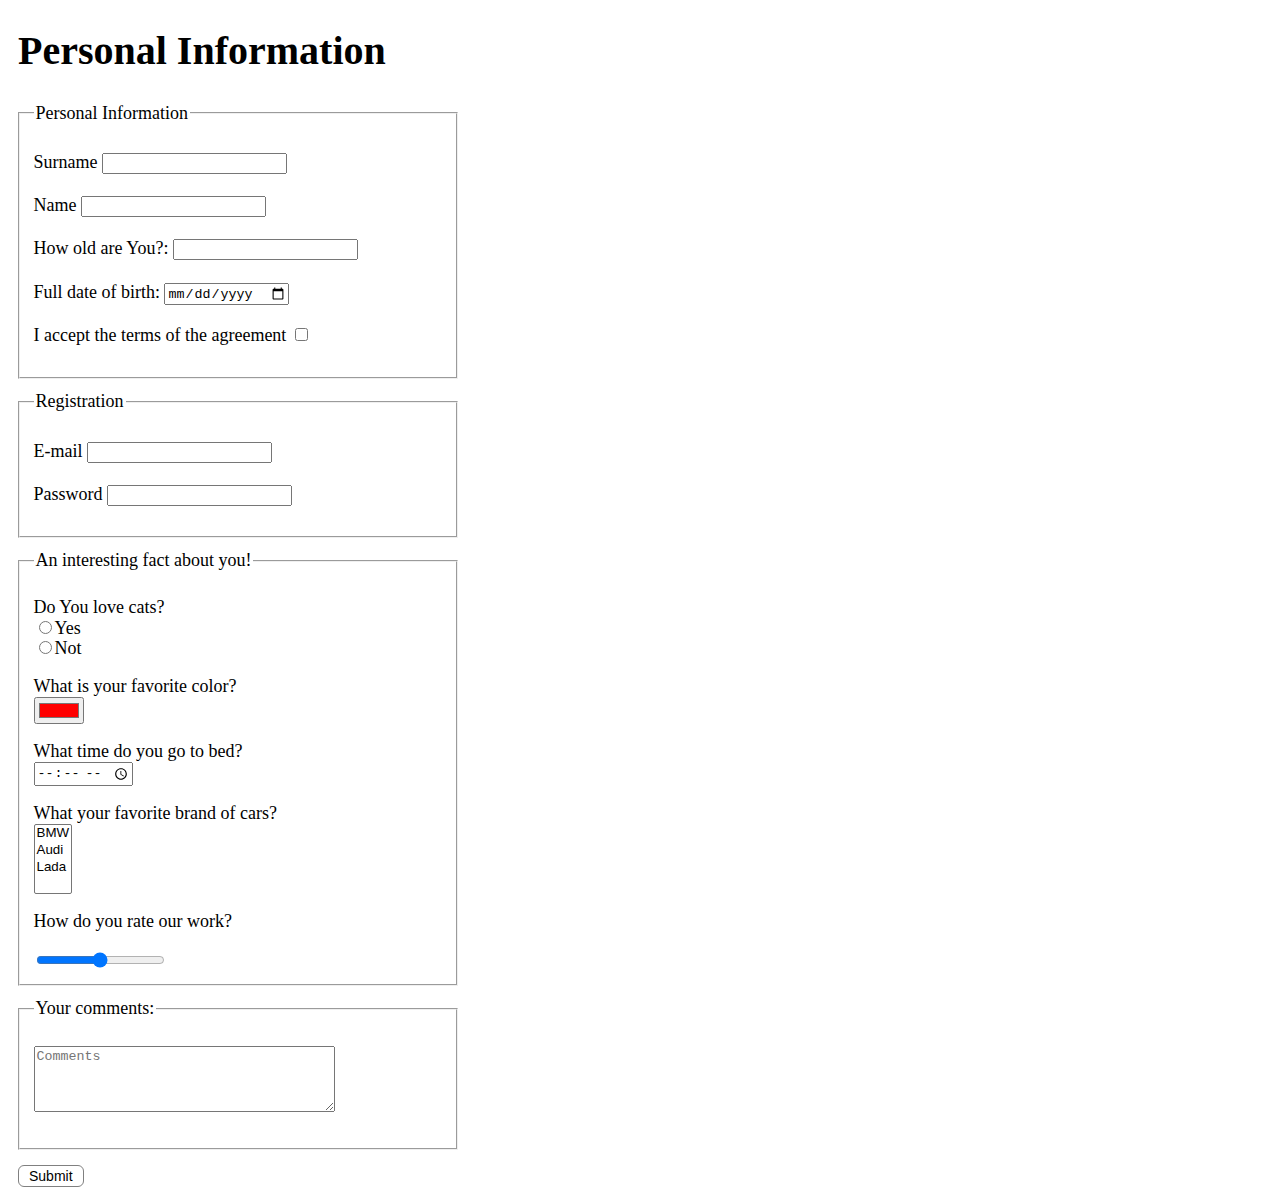
<file: less1-registaration-form/index.html>
<!DOCTYPE html>
<html lang="en" dir="ltr">
<head>
  <meta charset="utf-8">
  <title>fe.dec18 Mate Academy lesson 1</title>
  <link rel="stylesheet" href="master.css">
</head>
<body>
  <h1>Personal Information</h1>
  <form class="mainForm" action="https://mate-academy-form-lesson.herokuapp.com/create-application" method="post">
    <fieldset>
      <legend>Personal Information</legend>
      <p><label for="surname">Surname </label><input required id="surname" type="text" name="surname"></p>
      <p><label for="name">Name </label><input id="name" type="text" name="name"></p>
      <p><label for="old">How old are You?: </label><input id="old" type="number" name="old"></p>
      <p><label for="birthdate">Full date of birth: </label><input type="date" name="birthdate" id="birthdate"></p>
      <p><label for="accept">I accept the terms of the agreement </label><input id="accept" type="checkbox" name="accept"></p>
    </fieldset>
    <fieldset>
      <legend>Registration</legend>
      <p><label for="email">E-mail </label> <input id="email" name="email" type="email"></p>
      <p><label for="pass">Password </label><input id="pass" name="password" type="password"></p>
    </fieldset>
    <fieldset>
      <legend>An interesting fact about you!</legend>
      <div id="aboutU">
        <p>Do You love cats?
          <br><input id="first" type="radio" name="lovecats" value="Yes"><label for="first">Yes</label><br>
          <input id="second" type="radio" name="lovecats" value="No"><label for="second">Not</label></p>
          <p>What is your favorite color?
            <br> <input type="color" name="fcolor" value="#ff0000">
            <p>What time do you go to bed?
              <br> <input type="time" name="yourtime">
              <p>What your favorite brand of cars?
                <br><select multiple size=4 style="overflow-y: hidden" name="car">
                  <option value="bmw">BMW</option>
                  <option value="audi">Audi</option>
                  <option value="lada">Lada</option>
                </select>
                <p>How do you rate our work?</p>
                <input type="range" name="range" min="0" max="100" step="1" value="50">
              </div>
            </fieldset>
            <fieldset>
              <legend>Your comments:</legend>
              <p><textarea name="comments" rows="4" cols="35" placeholder="Comments"></textarea></p>
            </fieldset>
            <div>
              <button class="button" type="submit" name="button" value="Submit">Submit</button>
            </div>
           </form>
        </body>
      </html>
</file>
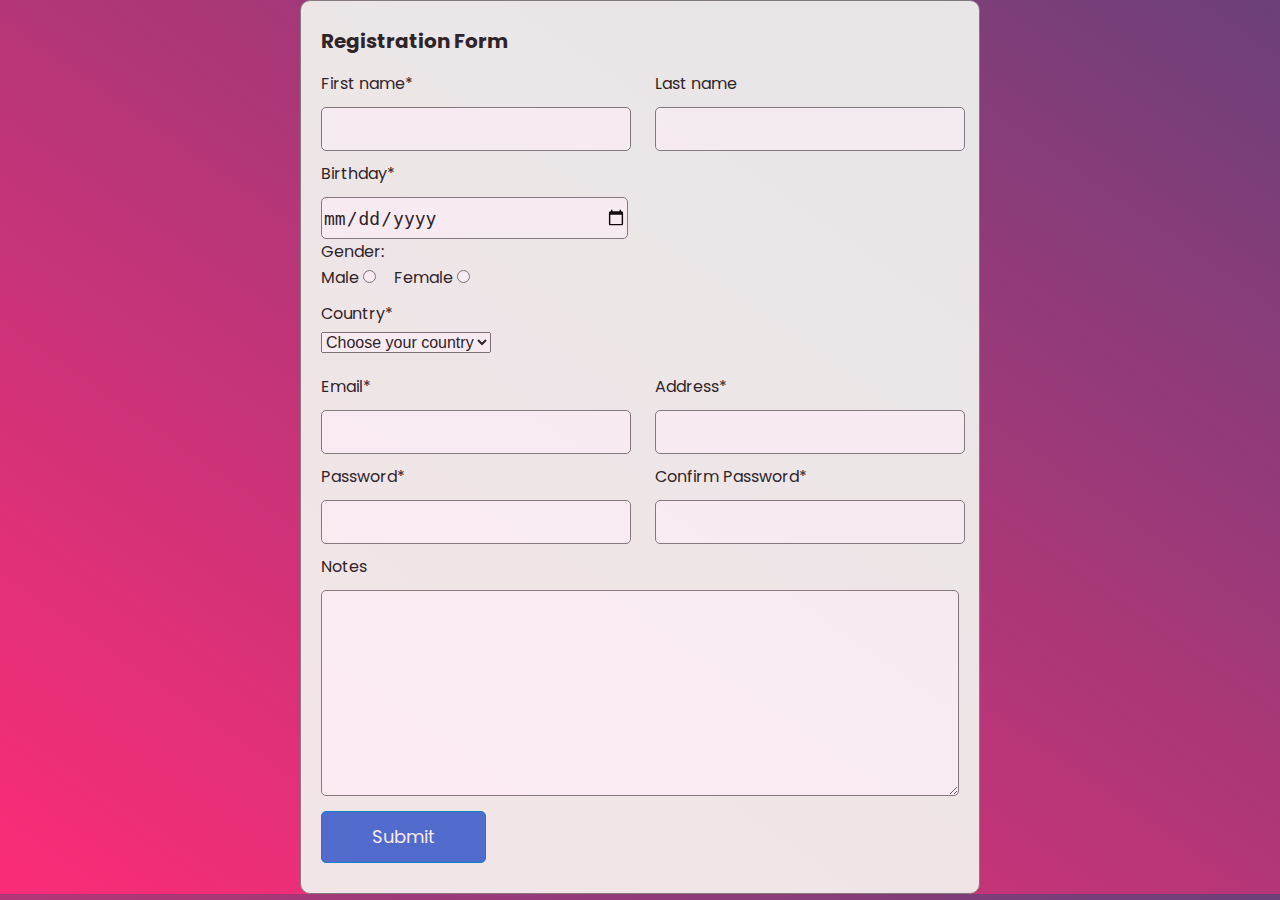
<file: less12-js-form/index.html>
<!DOCTYPE html>
<html lang="en" dir="ltr">
  <head>
    <meta charset="utf-8">
    <link rel="stylesheet" href="css/master.css">
    <link rel="stylesheet" href="css/reset.css">

    <!-- Font special for pages-->
    <link href="https://fonts.googleapis.com/css?family=Poppins:100,100i,200,200i,300,300i,400,400i,500,500i,600,600i,700,700i,800,800i,900,900i" rel="stylesheet">

    <title>js reg form</title>
  </head>
  <body>
    <div class="font-poppins">

      <div class="wrapper wrapper--w680">

        <div class="formbox">
          <h2 class="title">Registration Form </h2>

          <form name="regForm" method="POST">
            <div class="lineinput">
              <div class="input-group sizing">
                <label class="label">First name*</label>
                <input class="input-style" type="text" name="first_name">
                <p id="fname-error" class="error-txt"></p>
              </div>

              <div class="input-group sizing">
                <label class="label">Last name</label>
                <input class="input-style" type="text" name="last_name">
                <p id="lname-error" class="error-txt"></p>
              </div>
            </div>


            <div class="lineinput">
              <div class="input-group sizing">
                <div class="input-group">
                  <label class="label">Birthday*</label>
                  <div class="input-group-icon">
                    <input class="input-style" type="date" name="bday">
                    <p id="bday-error" class="error-txt"></p>
                  </div>
                </div>


                <div class="input-group-gender">
                  <label class="label">Gender:</label>
                  <div class="gender-check" id="radioBox">
                    <label class="radio-container">Male
                      <input type="radio" name="gender" id="ch1">
                    </label>
                    <label class="radio-container">Female
                      <input type="radio" name="gender" id="ch2">
                    </label>
                    <p id="radio-error" class="error-txt"></p>
                  </div>
                </div>

                <div class="input-group selector">
                  <label class="label">Country*</label>
                  <div class="">
                    <select name="subject" required>
                      <option disabled="disabled" selected="selected">Choose your country</option>
                      <option>Ukraine</option>
                      <option>Latvia</option>
                      <option>Spain</option>
                    </select>
                    <p id="country-error" class="error-txt"></p>
                  </div>
                </div>
              </div>
            </div>

            <div class="lineinput">
              <div class="input-group sizing">
                <label class="label">Email*</label>
                <input class="input-style" type="email" name="email">
                <p id="email-error" class="error-txt"></p>
              </div>
              <div class="input-group sizing">
                <label class="label">Address*</label>
                <input class="input-style" type="text" name="address">
                <p id="address-error" class="error-txt"></p>
              </div>
            </div>

            <div class="lineinput">
              <div class="input-group sizing">
                <label class="label">Password*</label>
                <input class="input-style" type="password" name="password">
                <p id="passname-error" class="error-txt"></p>
              </div>

              <div class="input-group sizing">
                <label class="label">Confirm Password*</label>
                <input class="input-style" type="password" name="confPassword">
                <p id="confPass-error" class="error-txt"></p>
              </div>
            </div>

            <div class="lineinput">
              <label class="label">Notes</label>
              <textarea class="input-style textarea" rows="4" cols="50" name="notes"></textarea>
            </div>

            <div class="submit-click">
              <button class="btn" type="button" onclick="validateform()">Submit</button>
            </div>
          </form>
        </div>
      </div>
    </div>

    <script src="script.js" type="text/javascript"></script>
  </body>
</html>
</file>
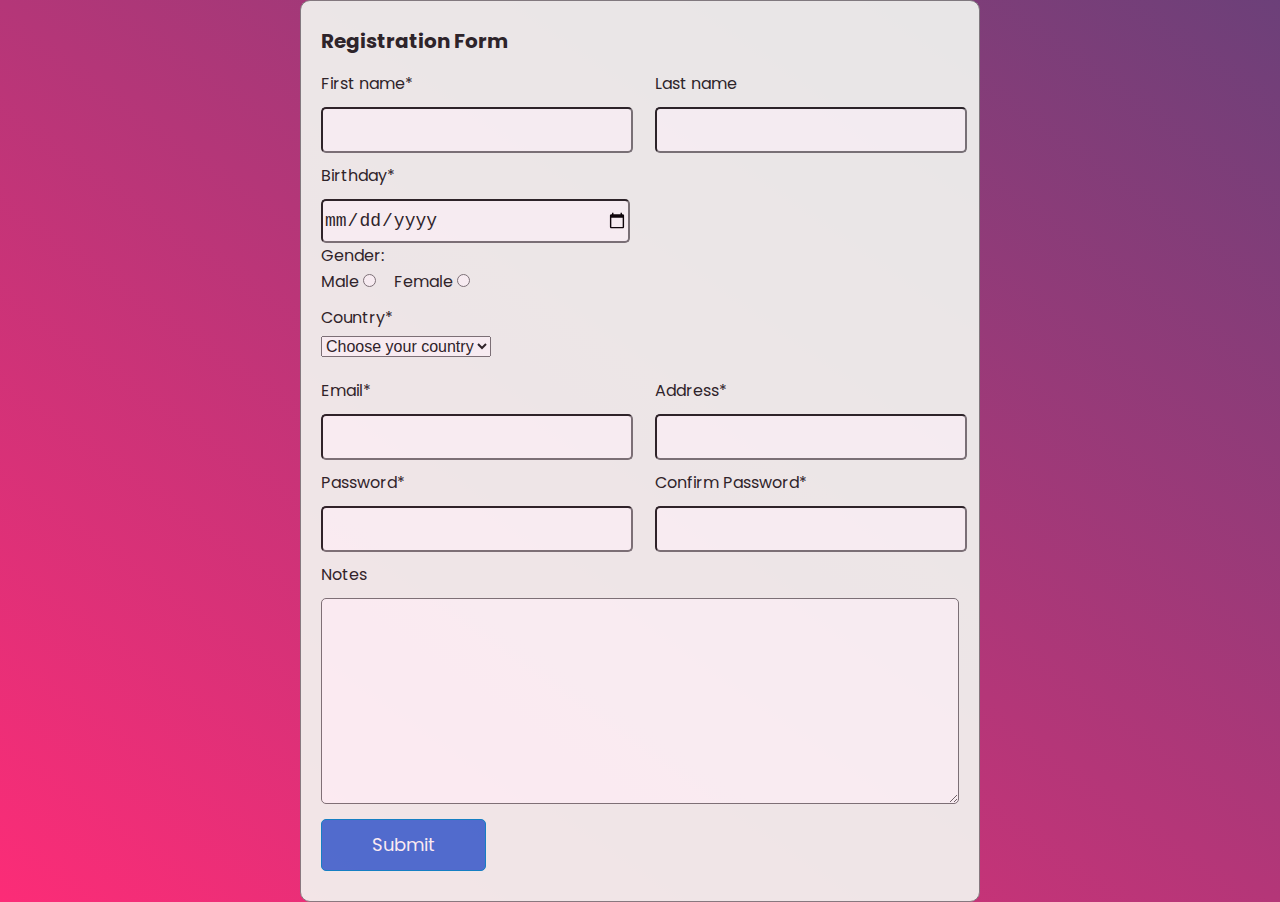
<file: less16-js-form/index.html>
<!DOCTYPE html>
<html lang="en" dir="ltr">
  <head>
    <meta charset="utf-8">
    <link rel="stylesheet" href="css/master.css">
    <link rel="stylesheet" href="css/reset.css">

    <!-- Font special for pages-->
    <link href="https://fonts.googleapis.com/css?family=Poppins:100,100i,200,200i,300,300i,400,400i,500,500i,600,600i,700,700i,800,800i,900,900i" rel="stylesheet">

    <title>js reg form</title>
  </head>
  <body>
    <div class="font-poppins">

      <div class="wrapper wrapper--w680">

        <div class="formbox">
          <h2 class="title">Registration Form </h2>

          <form name="regForm" method="POST">
            <div class="lineinput">
              <div class="input-group sizing">
                <label class="label">First name*</label>
                <input class="input-style" type="text" name="first_name">
                <p id="fname-error" class="error-txt"></p>
              </div>

              <div class="input-group sizing">
                <label class="label">Last name</label>
                <input class="input-style" type="text" name="last_name">
                <p id="lname-error" class="error-txt"></p>
              </div>
            </div>


            <div class="lineinput">
              <div class="input-group sizing">
                <div class="input-group">
                  <label class="label">Birthday*</label>
                  <div class="input-group-icon">
                    <input class="input-style" type="date" name="bday">
                  </div>
                </div>


                <div class="input-group-gender">
                  <label class="label">Gender:</label>
                  <div class="gender-check">
                    <label class="radio-container">Male
                      <input type="radio" name="gender" id="ch1">
                    </label>
                    <label class="radio-container">Female
                      <input type="radio" name="gender" id="ch2">
                    </label>
                    <p id="radio-error" class="error-txt"></p>
                  </div>
                </div>

                <div class="input-group selector">
                  <label class="label">Country*</label>
                  <div class="">
                    <select name="subject" required>
                      <option disabled="disabled" selected="selected">Choose your country</option>
                      <option>Ukraine</option>
                      <option>Latvia</option>
                      <option>Spain</option>
                    </select>
                    <p id="country-error" class="error-txt"></p>
                  </div>
                </div>
              </div>
            </div>

            <div class="lineinput">
              <div class="input-group sizing">
                <label class="label">Email*</label>
                <input class="input-style" type="email" name="email">
                <p id="email-error" class="error-txt"></p>
              </div>
              <div class="input-group sizing">
                <label class="label">Address*</label>
                <input class="input-style" type="text" name="address">
                <p id="address-error" class="error-txt"></p>
              </div>
            </div>

            <div class="lineinput">
              <div class="input-group sizing">
                <label class="label">Password*</label>
                <input class="input-style" type="password" name="password">
                <p id="passname-error" class="error-txt"></p>
              </div>

              <div class="input-group sizing">
                <label class="label">Confirm Password*</label>
                <input class="input-style" type="password" name="confPassword">
                <p id="confPass-error" class="error-txt"></p>
              </div>
            </div>

            <div class="lineinput">
              <label class="label">Notes</label>
              <textarea class="input-style textarea" rows="4" cols="50" name="notes"></textarea>
            </div>


            <div class="submit-click">
              <button class="btn" type="button" onclick="validateform()">Submit</button>
            </div>
          </form>
        </div>


      </div>
    </div>

    <script src="script.js" type="text/javascript"></script>
  </body>
</html>
</file>
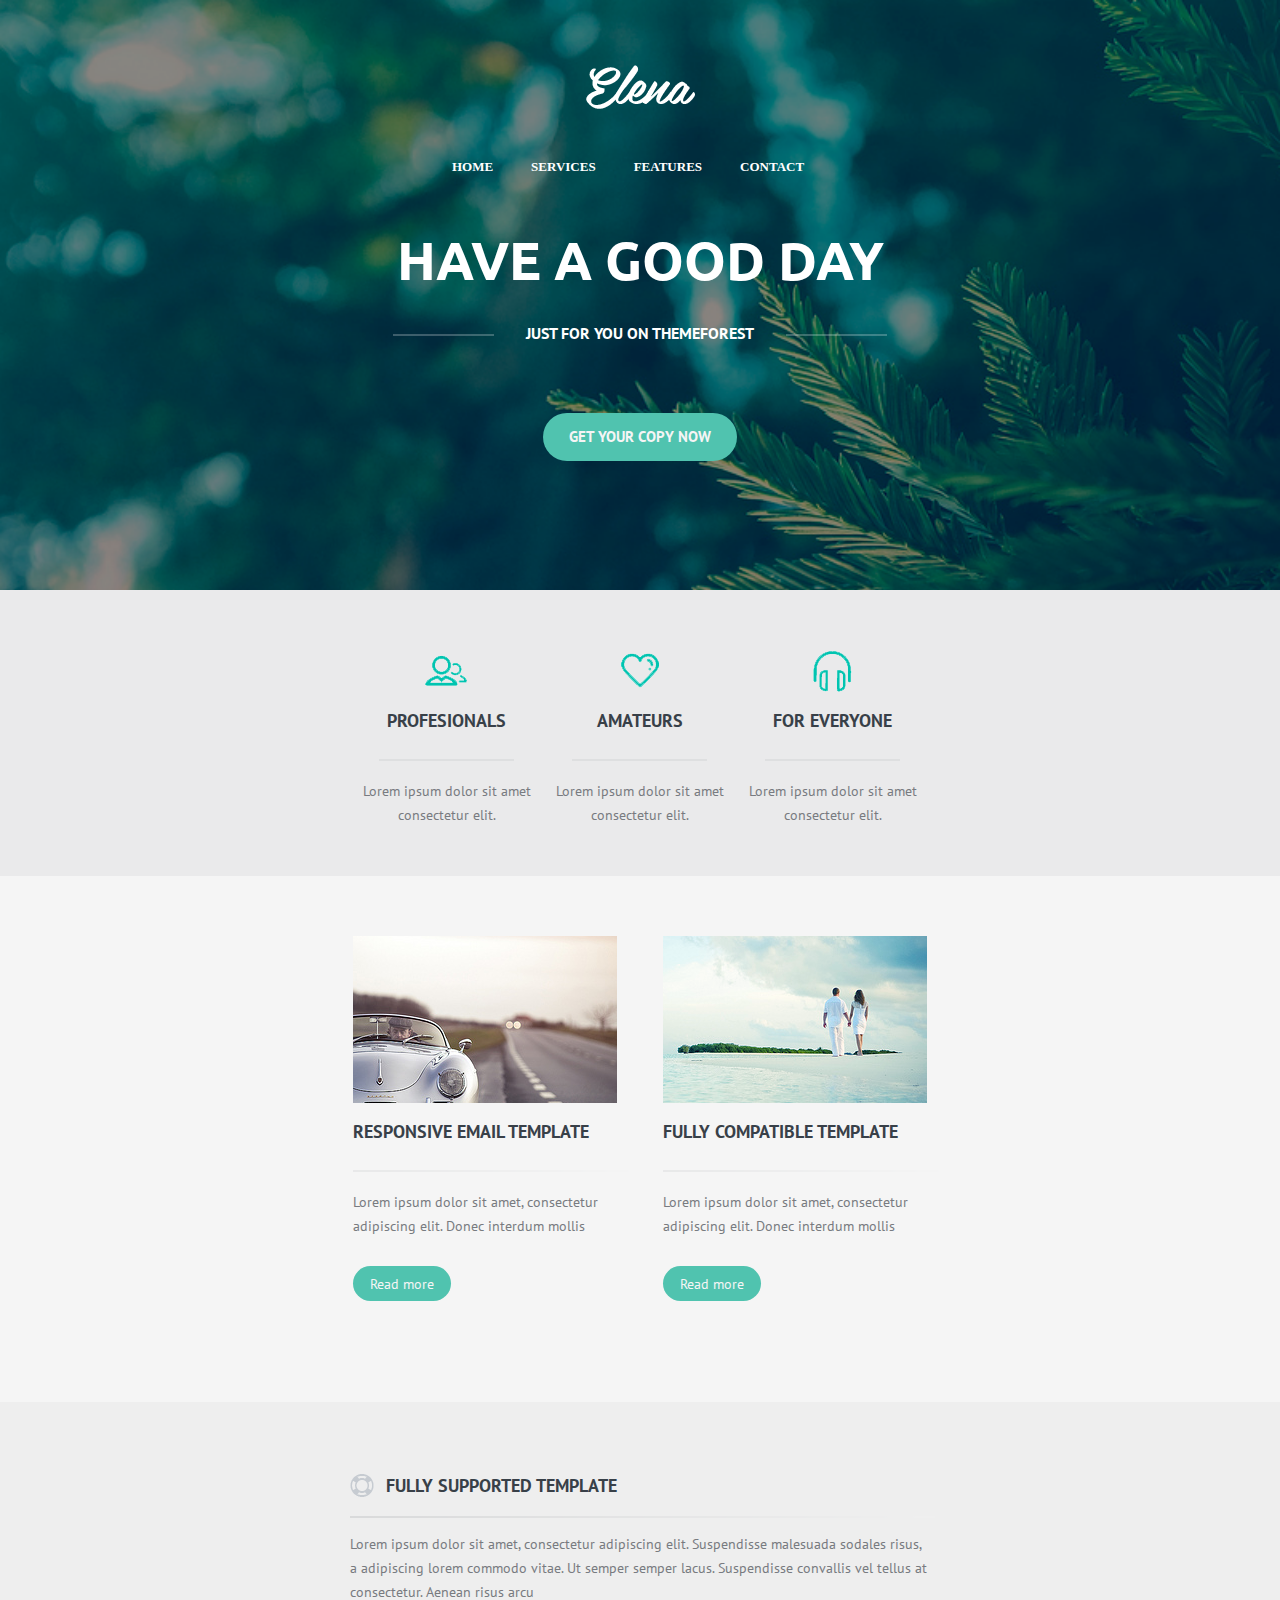
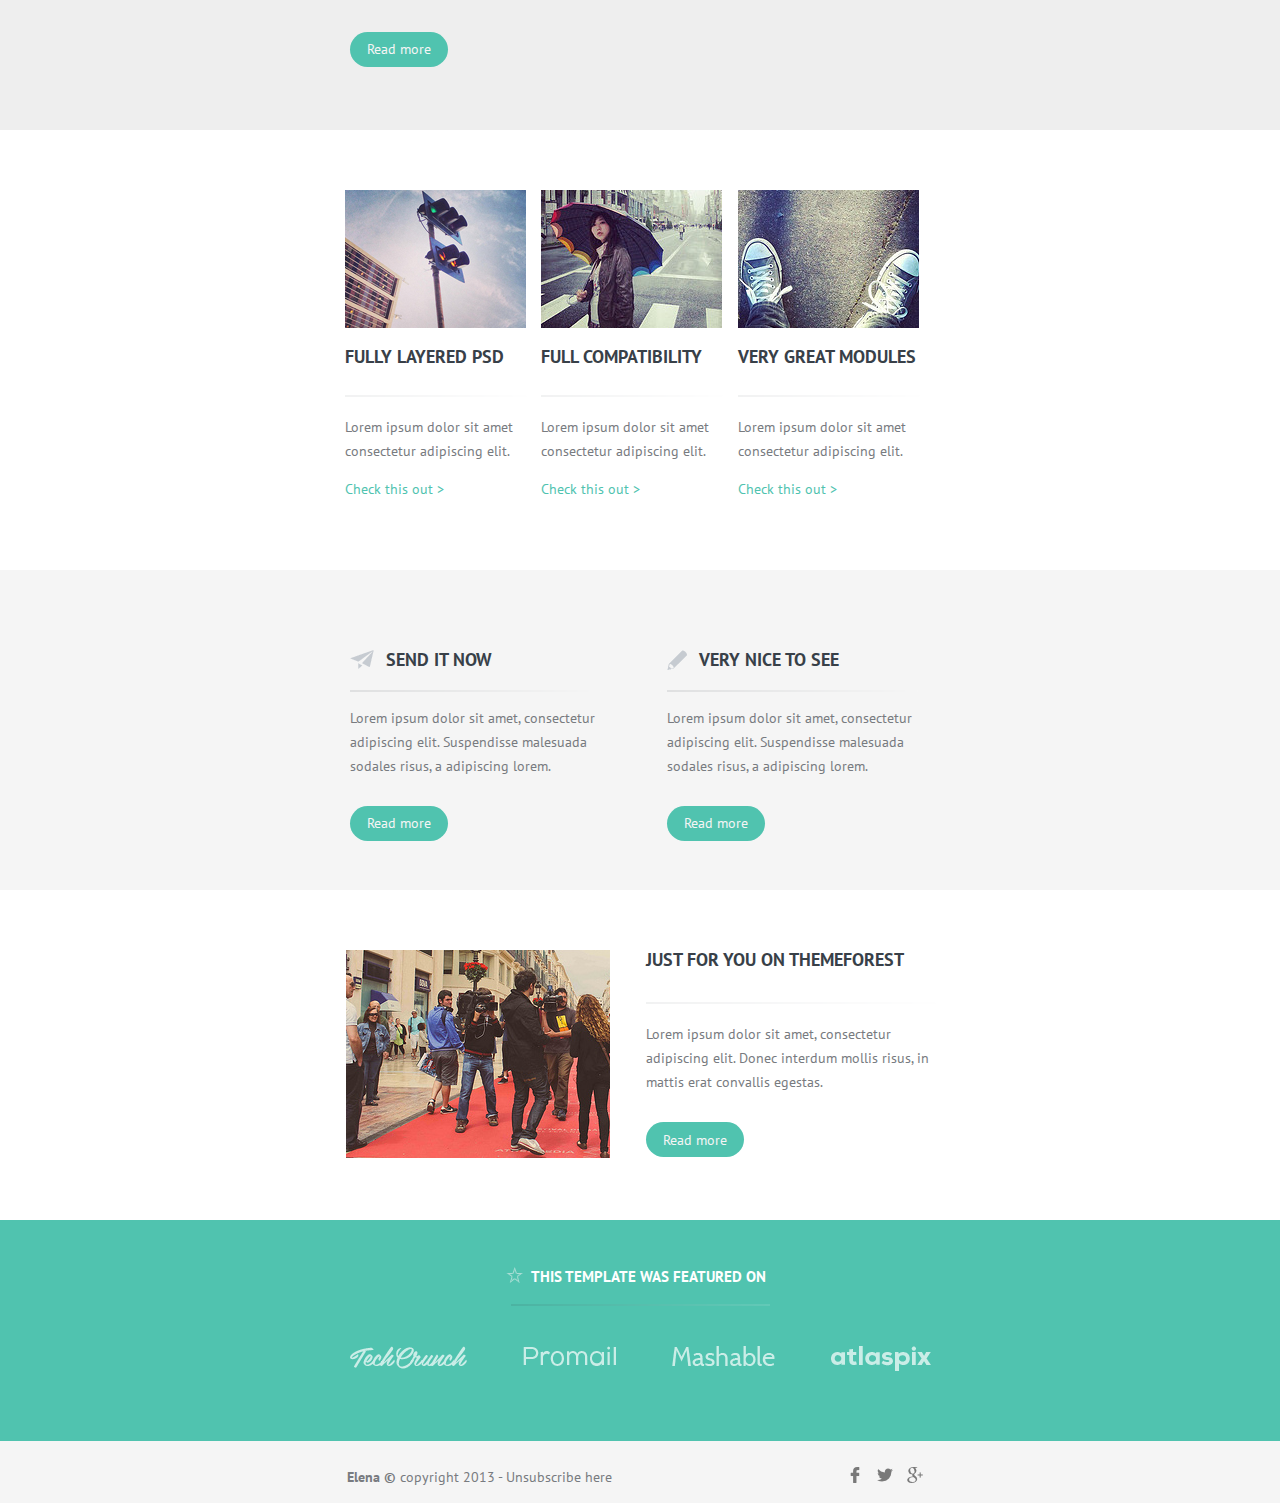
<file: less2-elena-page/index.html>
<!DOCTYPE html>
<html lang="en" dir="ltr">
  <head>
    <meta charset="utf-8">
    <title></title>
    <link rel="stylesheet" href="master.css">
    <link href="https://fonts.googleapis.com/css?family=Ubuntu" rel="stylesheet">
    <link href="https://fonts.googleapis.com/css?family=Open+Sans" rel="stylesheet">
	  <link href="https://fonts.googleapis.com/css?family=PT+Sans:400,700" rel="stylesheet">
    <link rel="stylesheet" href="normalise.css">
  </head>

  <body>
    <!-- logo & header of page -->
    <header>
      <img class="logo" alt="" src="pic/Elena.png">

      <nav class="main-menu">
        <a class="linkmenu" href="#">home</a>
        <a class="linkmenu" href="#">services</a>
        <a class="linkmenu" href="#">features</a>
        <a class="linkmenu" href="#">contact</a>
      </nav>

      <h1 class="white-title-big">have a good day</h1>

      <div class="around">Just for you on themeforest</div>

      <button class="bigbutton" type="button" name="bigbutton">get your copy now</button>
    </header>

    <!-- features 1 -->
    <div class="features-1">
      <div class="container-1">
        <div class="row">
          <div class="col">
            <img src="pic/user-group_copyy.png" alt="">
            <h2 class="black-header">PROFESIONALS</h2>
            <div class="line-ft"></div>
            <p>Lorem ipsum dolor sit amet consectetur elit.</p>
          </div>

          <div class="col">
            <img src="pic/heartt.png" alt="">
            <h2 class="black-header">AMATEURS</h2>
            <div class="line-ft"></div>
            <p>Lorem ipsum dolor sit amet consectetur elit.</p>
          </div>

          <div class="col">
            <img src="pic/heads.png" alt="">
            <h2 class="black-header">FOR EVERYONE</h2>
            <div class="line-ft"></div>
            <p>Lorem ipsum dolor sit amet consectetur elit.</p>
          </div>
        </div>
      </div>
    </div>

    <!-- features 2 -->
    <div class="features-2">
      <div class="container-2">
        <div class="row-2">
          <div class="col-2">
            <img src="pic/Layer_14.png" alt="">
            <h2 class="black-header">Responsive email template</h2>
            <div class="line-ft-2"></div>
            <p>Lorem ipsum dolor sit amet, consectetur adipiscing elit. Donec interdum mollis</p>
            <button class="button-all plus" type="submit" name="readmore" value="readmore">Read more</button>
          </div>

          <div class="col-2">
            <img src="pic/Layer_16.png" alt="">
            <h2 class="black-header">Fully compatible template</h2>
            <div class="line-ft-2"></div>
            <p>Lorem ipsum dolor sit amet, consectetur adipiscing elit. Donec interdum mollis</p>
            <button class="button-all plus" type="submit" name="readmore" value="readmore">Read more</button>
          </div>
        </div>
      </div>
    </div>

    <!-- Stuff section 3 -->
    <div class="stuff-3">
      <div class="container-3">
        <div class="iheader">
          <div class="line-icon-header">
            <div><img class="icon" src="pic/circle.png" alt=""></div>
            <div><p class="black-header">Fully Supported template</p></div>
          </div>
        </div>

        <div class="under-iconheader">
          <div class="line-stuff"></div>
          <p>Lorem ipsum dolor sit amet, consectetur adipiscing elit. Suspendisse malesuada sodales risus, a adipiscing lorem commodo vitae. Ut semper semper lacus. Suspendisse convallis vel tellus at consectetur. Aenean risus arcu</p>
          <button class="button-all plus" type="submit" name="readmore" value="readmore">Read more</button>
        </div>
      </div>
    </div>


    <!-- features 4 -->
    <div class="features-4">
      <div class="container-4">
        <div class="row-4">
          <div class="col-4">
            <img src="pic/Layer_17.png" alt="">
            <h2 class="black-header">FULLY Layered PSD</h2>
            <div class="line-ft-4"></div>
            <p>Lorem ipsum dolor sit amet consectetur adipiscing elit.</p>
            <a class="textlink" href="#">Check this out  ></a>
          </div>

          <div class="col-4">
            <img src="pic/Layer_20.png" alt="">
            <h2 class="black-header">FUll Compatibility</h2>
            <div class="line-ft-4"></div>
            <p>Lorem ipsum dolor sit amet consectetur adipiscing elit.</p>
            <a class="textlink" href="#">Check this out  ></a>
          </div>

          <div class="col-4">
            <img src="pic/Layer_18.png" alt="">
            <h2 class="black-header">very great modules </h2>
            <div class="line-ft-4"></div>
            <p>Lorem ipsum dolor sit amet consectetur adipiscing elit.</p>
            <a class="textlink" href="#">Check this out  ></a>
          </div>
        </div>
      </div>
    </div>

    <!-- Stuff section 5 -->
    <div class="stuff-5">
      <div class="container-5">
        <div class="block-5">
          <div class="iheader-5">
            <div class="line-icon-header-5">
              <div><img class="icon" src="pic/airplane.png" alt=""></div>
              <div><p class="black-header">SEND IT NOW</p></div>
            </div>
          </div>
          <div class="under-iconheader-5">
            <div class="line-stuff-5"></div>
            <p>Lorem ipsum dolor sit amet, consectetur adipiscing elit. Suspendisse malesuada sodales risus, a adipiscing lorem.</p>
            <button class="button-all plus" type="submit" name="readmore" value="readmore">Read more</button>
          </div>
        </div>

        <div class="block-5">
          <div class="iheader-5">
            <div class="line-icon-header-5">
              <div><img class="icon" src="pic/pen.png" alt=""></div>
              <div><p class="black-header">VERY NICE TO SEE</p></div>
            </div>
        </div>
        <div class="under-iconheader-5">
          <div class="line-stuff-5"></div>
          <p>Lorem ipsum dolor sit amet, consectetur adipiscing elit. Suspendisse malesuada sodales risus, a adipiscing lorem.  </p>
          <button class="button-all plus" type="submit" name="readmore" value="readmore">Read more</button>
        </div>
      </div>
    </div>
  </div>

  <!-- features 6 -->
  <div class="features-6">
    <div class="container-6">
      <div class="row-6">
        <div class="col-6">
          <div class="">
            <img class="logohead-6" src="pic/Layer_19.png" alt="">
          </div>
        </div>

        <div class="col-6-1">
          <div class="header-6">
            <p class="black-header">JUST FOR YOU ON THEMEFOREST</p>
          </div>
          <div class="line-ft-2"></div>
          <p class="p-ft">Lorem ipsum dolor sit amet, consectetur adipiscing elit. Donec interdum mollis risus, in mattis erat convallis egestas.</p>
          <button class="button-all plus" type="submit" name="readmore" value="readmore">Read more</button>
        </div>

        </div>
      </div>
    </div>

    <!-- Stuff section 7 -->
    <div class="stuff-7">
      <div class="iheader-7">
        <div class="line-icon-header-7">
          <div><img class="" src="pic/star.png" alt=""></div>
          <div><p class="white-header">this template was featured on</p></div>
        </div>
      </div>

      <div class="under-iconheader-7">
        <div class="line-stuff-7"></div>
        <div class="logoline">
          <div class="logo-bottom">
            <a href="#"><img src="pic/TechCrunch.png" alt=""></a></div>
          <div class="logo-bottom">
            <a href="#"><img src="pic/Promail.png" alt=""></a></div>
          <div class="logo-bottom">
            <a href="#"><img src="pic/Mashable.png" alt=""></a></div>
            <div class="logo-bottom">
              <a href="#"><img src="pic/atlaspix.png" alt=""></a></div>
        </div>
      </div>
    </div>

    <!-- Stuff section 8 socials link -->
    <div class="stuff-8">
      <div class="bottom">
        <div class="copyrights">
          <p> <b>Elena © </b> copyright 2013 - Unsubscribe here<p>
          </div>
          <div class="footer-social-icons">
            <ul class="social-icons">
              <li><a href="#" class="socialh"><img src="pic/1-facebook-logo.png" alt=""></a></li>
              <li><a href="#" class="socialh"><img src="pic/2-twitter-logo-silhouette.png" alt=""></a></li>
              <li><a href="#" class="socialh"><img src="pic/3-google-plus-logo.png" alt=""></a></li>
            </ul>
          </div>
      </div>
    </div>
  </body>
</html>
</file>
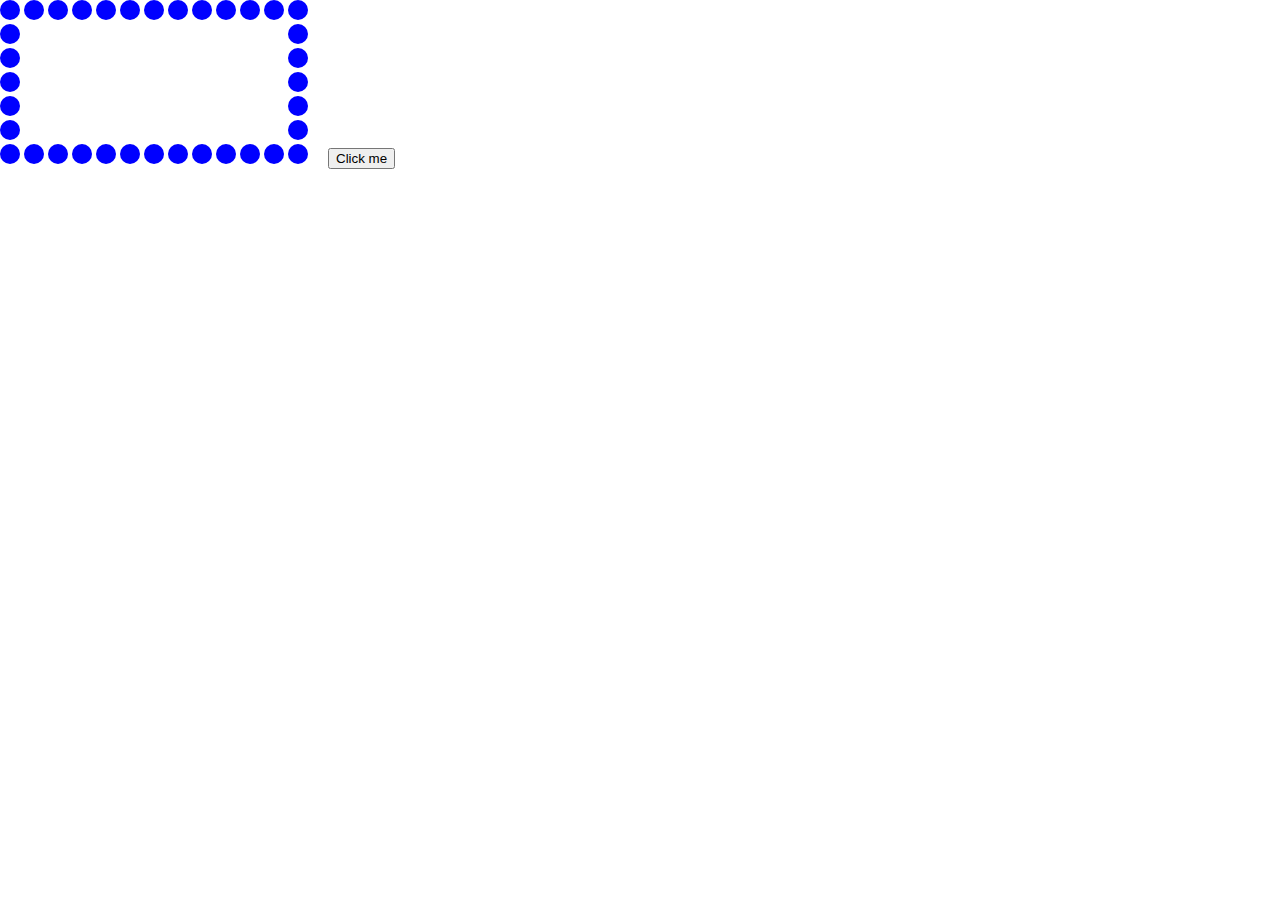
<file: less25-js-circle-lights/index.html>
<!DOCTYPE html>
<html>
  <head>
    <meta charset="utf-8" />
    <script src="https://cdnjs.cloudflare.com/ajax/libs/jquery/3.3.1/jquery.min.js"></script>
    <link rel="stylesheet" href="master.css" />
  </head>
  <body>
    <button id="btn">Click me</button>
    <div id="container"></div>
    <script src="script.js" type="text/javascript"></script>
  </body>
</html>
</file>
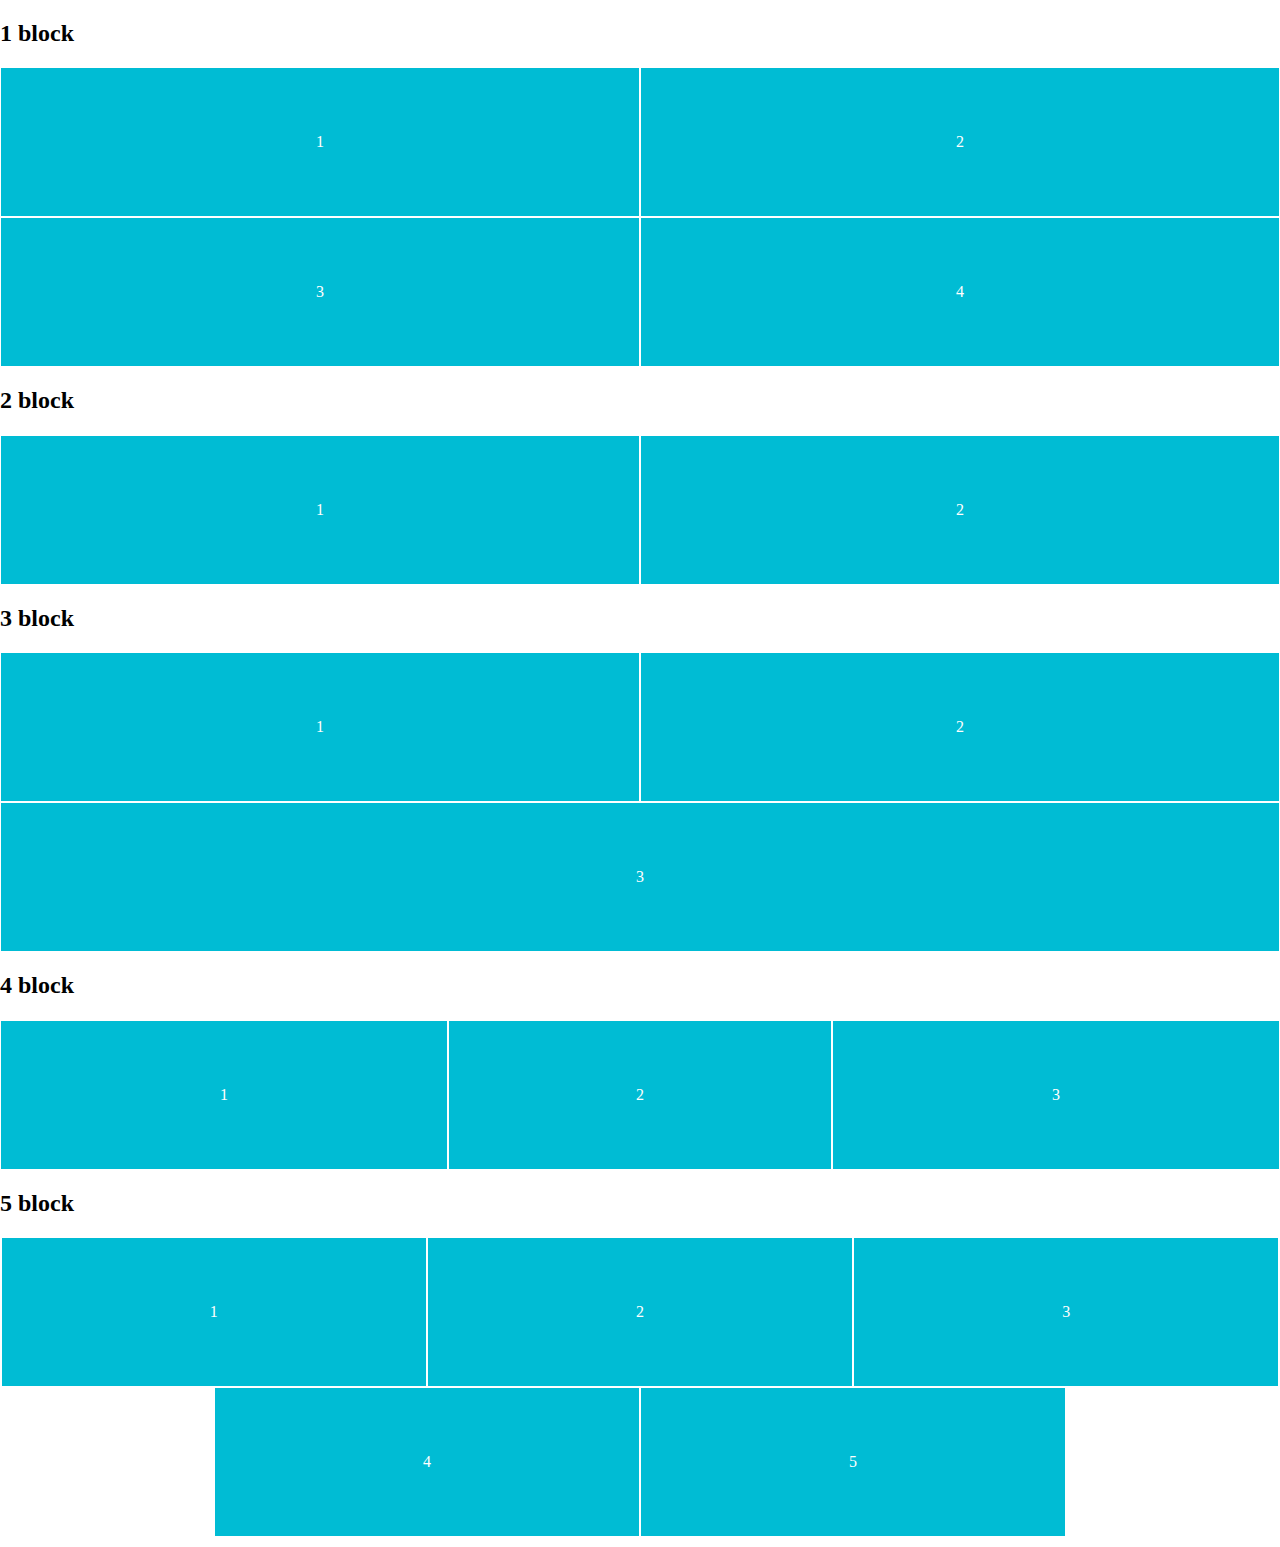
<file: less5-media/index.html>
<!DOCTYPE html>
<!-- saved from url=(0071)https://mate-academy.github.io/fe-program/resources/lesson_5/index.html -->
<html lang="en"><head><meta http-equiv="Content-Type" content="text/html; charset=UTF-8">

  <meta name="viewport" content="width=device-width, user-scalable=no, initial-scale=1.0, maximum-scale=1.0, minimum-scale=1.0">
  <meta http-equiv="X-UA-Compatible" content="ie=edge">
  <title>Document</title>
  <link rel="stylesheet" href="master.css">
  <link rel="stylesheet" href="normalise.css">
</head>
<body>
<main>
  <h2>1 block</h2>

  <div class="first block">
    <div class="plain colored">
      <div class="inside">
        <div class="text">1</div>
      </div>
    </div>
    <div class="plain colored">
      <div class="inside">
        <div class="text">2</div>
      </div>
    </div>
    <div class="plain colored">
      <div class="inside">
        <div class="text">3</div>
      </div>
    </div>

    <div class="plain colored">
      <div class="inside">
        <div class="text">4</div>
      </div>
    </div>
    <div class="clearfix"></div>
  </div>

  <h2>2 block</h2>
  <div class="second block">
    <div class="colored">
      <div class="inside">
        <div class="text">1</div>
      </div>
    </div>
    <div class="colored">
      <div class="inside">
        <div class="text">2</div>
      </div>
    </div>
    <div class="clearfix"></div>
  </div>

  <h2>3 block</h2>
  <div class="third block">
    <div class="colored">
      <div class="inside">
        <div class="text">1</div>
      </div>
    </div>
    <div class="colored">
      <div class="inside">
        <div class="text">2</div>
      </div>
    </div>
    <div class="colored">
      <div class="inside">
        <div class="text">3</div>
      </div>
    </div>
    <div class="clearfix"></div>
  </div>

  <h2>4 block</h2>
  <div class="fourth block">
    <div class="colored">
      <div class="inside">
        <div class="text">1</div>
      </div>
    </div>
    <div class="colored">
      <div class="inside">
        <div class="text">2</div>
      </div>
    </div>
    <div class="colored">
      <div class="inside">
        <div class="text">3</div>
      </div>
    </div>
    <div class="clearfix"></div>
  </div>

  <h2>5 block</h2>
  <div class="fifth block">
    <div class="colored">
      <div class="inside">
        <div class="text">1</div>
      </div>
    </div>
    <div class="colored">
      <div class="inside">
        <div class="text">2</div>
      </div>
    </div>
    <div class="colored">
      <div class="inside">
        <div class="text">3</div>
      </div>
    </div>
    <div class="colored">
      <div class="inside">
        <div class="text">4</div>
      </div>
    </div>
    <div class="colored">
      <div class="inside">
        <div class="text">5</div>
      </div>
    </div>
    <div class="clearfix"></div>
  </div>
</main>



</body></html>
</file>
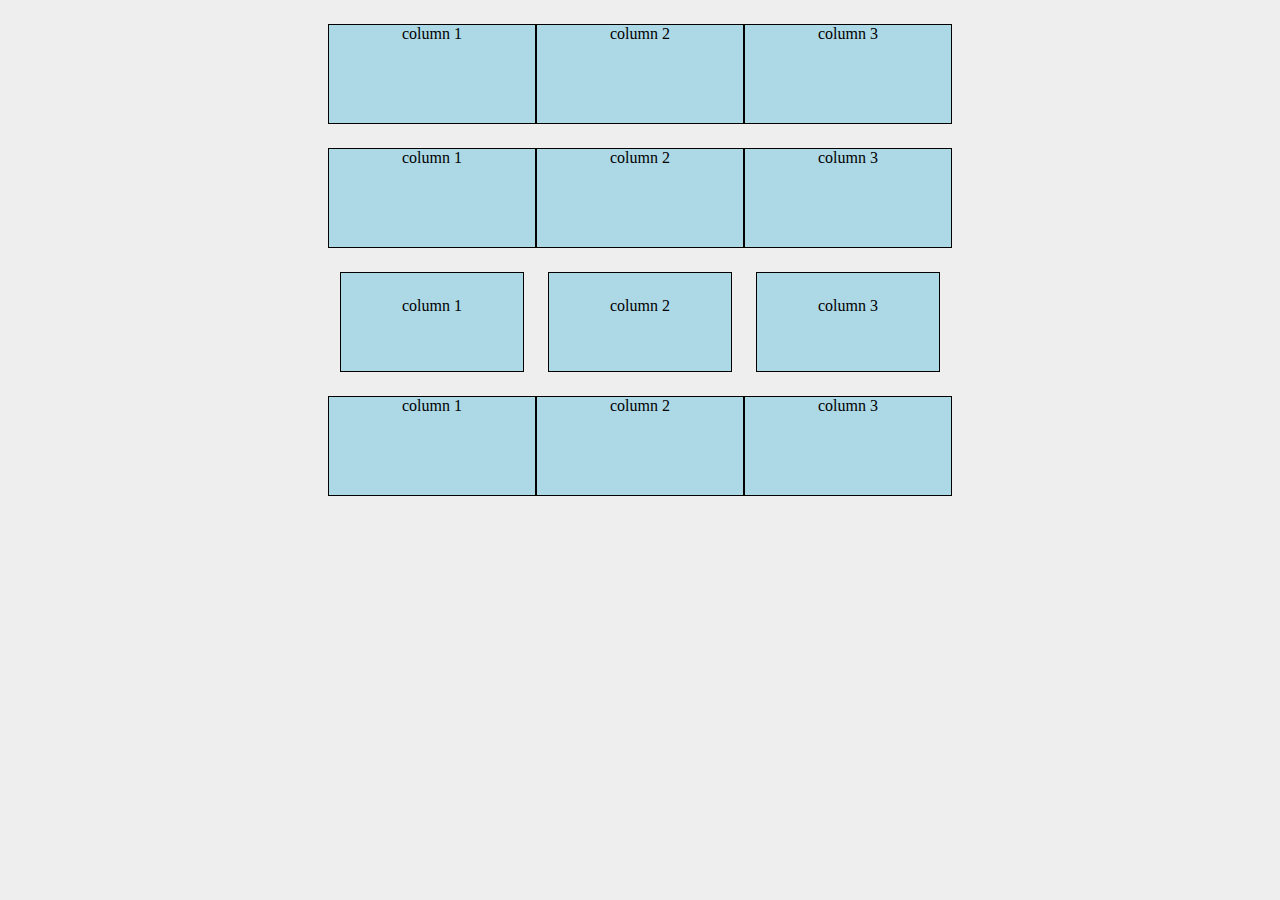
<file: less6-class-work/index.html>
<!doctype html>
<html lang="en">
<head>
  <meta charset="UTF-8">
  <meta name="viewport" content="width=device-width, user-scalable=no">
  <meta http-equiv="X-UA-Compatible" content="ie=edge">
  <title>Columns</title>
  <link rel="stylesheet" href="master.css">
</head>
<body>

<div class="wrapper float">
  <div class="row">
    <div class="col">
      <div class="content">column 1</div>
    </div>
    <div class="col">
      <div class="content">column 2</div>
    </div>
    <div class="col">
      <div class="content">column 3</div>
    </div>
  </div>
</div>

<div class="wrapper flex">
  <div class="row">
    <div class="col">
      <div class="content-flex">column 1</div>
    </div>
    <div class="col">
      <div class="content-flex">column 2</div>
    </div>
    <div class="col">
      <div class="content-flex">column 3</div>
    </div>
  </div>
</div>

<div class="wrapper grid">
  <div class="col">column 1</div>
  <div class="col">column 2</div>
  <div class="col">column 3</div>
</div>

<div class="wrapper inline-block">
  <div class="row">
    <div class="col">
      <div class="content">column 1</div>
    </div>
    <div class="col">
      <div class="content">column 2</div>
    </div>
    <div class="col">
      <div class="content">column 3</div>
    </div>
  </div>
</div>

</body>
</html>
</file>
<file: less1-registaration-form/master.css>
body{
    font-size: 18px;
}
h1{
  font-size: 40px;
  left: 10px;
  position: relative;
}
fieldset{
  margin: 10px;
}
.mainForm{
  max-width: 460px;
  line-height: 1.4;
}
#aboutU{
  line-height: 1.1;
}
.button {
  background-color: white;
  border: 0.5px solid grey;
  border-radius: 6px;
  text-align: center;
  display: inline-block;
  font-size: 14px;
  margin: 5px 10px;
  padding: 2px 10px 2px 10px;
  cursor: pointer;
}
.button:hover{
  border: 1px solid #8bb3f4;
  background-color: #ededef;
  transition: 0.3s;
}
</file>
<file: less12-js-form/css/master.css>
body { background: linear-gradient(to top right, #fc2c77 0%, #6c4079 100%); }
/* fonts */
.font-poppins { font-family: "Poppins", "Arial", "Helvetica Neue", sans-serif; }

.title {
  font-size: 20px;
  font-weight: bold;
  margin: 10px 0 15px 0;
}

.boxx {
  border: 2px solid red;
  border-color: pink;
  border-radius: 2px;
}

/* media */
.sizing { width: calc((100% - 30px) / 2); }

@media (max-width: 767px) {
  .sizing {
    width: 100%;
  }
}

/* wrappers */
.wrapper { margin: 0 auto; }
.wrapper--w960 { max-width: 960px; }
.wrapper--w780 { max-width: 780px; }
.wrapper--w680 { max-width: 680px; }

.error-txt {
  color: red;

}

/* white box form */
.formbox {
  background: #F4F9F4;
  opacity: 0.9;
  border: 1px solid grey;
  border-radius: 10px;
  padding: 20px;
}

.lineinput {
  display: flex;
  flex-wrap: wrap;
  justify-content: space-between;
}

/*Input-labels style*/
.label {
  margin: 10px 0;
}
.input-group {
  margin: 0 0;
  display: flex;
  flex-direction: column;
}

.input-style {
  width: 100%;
  height: 40px;
  border-radius: 5px;
  border: 1px solid grey;
  font-size: 18px;
  font-family: monospace, sans-serif;
  margin: 5px 0;
}

/*radio btn*/
.gender {
  margin: 10px 0; }

.radio-container {
  margin-right: 14px;
}
.gender-check {
  margin: 10px 0;
}
.radio {
}

/* select country */
.selector {
  margin-bottom: 16px;
}

/*textarea*/
.textarea {
  width: 100%;
  height: 200px;
}

/* button */
.btn {
  margin: 10px 0;
  display: inline-block;
  line-height: 50px;
  padding: 0 50px;
  transition: all 0.4s ease;
  cursor: pointer;
  font-size: 18px;
  color: #fff;
  font-family: "Poppins", "Arial", "Helvetica Neue", sans-serif;
  background: #4272d7;
  border-radius: 5px;
  border: 1px solid #0088cc;
}

.btn:hover {
  background: #3868cd;
}

.btn:active {
  background: #3868cd;
}

/* Errors */
.error {
  border-color: red;
}

.error-message {
  color: red;
  font-style: italic;
  margin-bottom: 1em;
}
</file>
<file: less16-js-form/css/master.css>
body { background: linear-gradient(to top right, #fc2c77 0%, #6c4079 100%); }
/* fonts */
.font-poppins { font-family: "Poppins", "Arial", "Helvetica Neue", sans-serif; }

.title {
  font-size: 20px;
  font-weight: bold;
  margin: 10px 0 15px 0;
}

.boxx {
  border: 2px solid red;
  border-color: pink;
  border-radius: 2px;
}

/* media */
.sizing { width: calc((100% - 30px) / 2); }

@media (max-width: 767px) {
  .sizing {
    width: 100%;
  }
}

/* wrappers */
.wrapper { margin: 0 auto; }
.wrapper--w960 { max-width: 960px; }
.wrapper--w780 { max-width: 780px; }
.wrapper--w680 { max-width: 680px; }

.error-txt {
  color: red;

}

/* white box form */
.formbox {
  background: #F4F9F4;
  opacity: 0.9;
  border: 1px solid grey;
  border-radius: 10px;
  padding: 20px;
}

.lineinput {
  display: flex;
  flex-wrap: wrap;
  justify-content: space-between;
}


/*Input-labels style*/
.label {
  margin: 10px 0;
}
.input-group {
  margin: 0 0;
  display: flex;
  flex-direction: column;
}

.input-style {
  width: 100%;
  height: 40px;
  border-radius: 5px;
  font-size: 18px;
  font-family: monospace, sans-serif;
  margin: 5px 0;
}

/*radio btn*/
.gender {
  margin: 10px 0; }

.radio-container {
  margin-right: 14px;
}
.gender-check {
  margin: 10px 0;
}
.radio {
}

/* select country */
.selector {
  margin-bottom: 16px;
}

/*textarea*/
.textarea {
  width: 100%;
  height: 200px;
}

/* button */
.btn {
  margin: 10px 0;
  display: inline-block;
  line-height: 50px;
  padding: 0 50px;
  transition: all 0.4s ease;
  cursor: pointer;
  font-size: 18px;
  color: #fff;
  font-family: "Poppins", "Arial", "Helvetica Neue", sans-serif;
  background: #4272d7;
  border-radius: 5px;
  border: 1px solid #0088cc;
}

.btn:hover {
  background: #3868cd;
}

.btn:active {
  background: #3868cd;
}

/* Errors */
.error {
    border-color: red;
}

.error-message {
    color: red;
    font-style: italic;
    margin-bottom: 1em;
}
</file>
<file: less2-elena-page/master.css>
body{
  background-color: #f5f5f5;
}
p {
color: #787b80;
font-family: "PT Sans";
font-size: 14px;
line-height: 24px;
}
header {
  background: url("pic/01backg.png") no-repeat;
  background-size: cover;
  height: 590px;
  text-align: center;
}
.main-menu {
  margin-top: 44px;
  margin-left: 10px;
  text-align: center;
  display: block;
  text-transform: uppercase;
  font-weight: bold;
}
.linkmenu {
  padding-right: 34px;
  color: #ffffff;
  font-family: "Open Sans - Semibold";
  font-size: 13px;
  text-decoration: none
}
.linkmenu:hover {
  color: #d2d5da;
}
.logo {
  margin-top: 65px;
}
.plus {
  margin-top: 14px;
}
.black-header{
  color: #384048;
  font-family: "PT Sans";
  font-size: 18px;
  text-transform: uppercase;
  font-weight: bold;
}
.white-header{
  color: #ffffff;
  font-family: "PT Sans";
  font-size: 15px;
  text-transform: uppercase;
  font-weight: bold;
  padding-left: 8px;
  padding-right: 8px;
}
.white-title-big {
  color: #ffffff;
  font-family: 'Ubuntu';
  font-size: 53px;
  line-height: 24px;
  text-transform: uppercase;
  margin-top: 72px;
}
.around {
  text-transform: uppercase;
  display: block;
  color: #ffffff;
  font-family: "PT Sans";
  font-size: 15px;
  text-align: center;
  margin-top: 52px;
  font-size: 16px;
  font-weight: bold;
  height: 11px;
}
.around::before {
  content: "";
  display: inline-block;
  vertical-align: middle;
  margin-right: 32px;
  width: 101px;
  height: 2px;
  background-color: #ffffff;
  opacity: 0.24;
}
.around::after {
  content: "";
  display: inline-block;
  vertical-align: middle;
  margin-left: 32px;
  width: 101px;
  height: 2px;
  background-color: #ffffff;
  opacity: 0.24;
}
.bigbutton {
  margin-top: 78px;
  color: #f5f5f5;
  font-family: "PT Sans";
  font-size: 15px;
  text-transform: uppercase;
  font-weight: bold;
  height: 48px;
  background-color: #50c3af;
  border: 0 solid #f5f5f5;
  border-radius: 26px;
  padding: 0 26px 0 26px;
  white-space: nowrap;
}
.bigbutton:hover:not(.active) {
    cursor: pointer;
    background-color: #d2d5da;;
}
.icon {
  padding: 4px 12px 0 0;
}
.button-all {
  width: 98px;
  height: 35px;
  background-color: #50c3af;
  color: #f5f5f5;
  font-family: "PT Sans", sans-serif;
  font-size: 14px;
  border: 0 solid #f5f5f5;
  border-radius: 18px;
  text-align: center;
}
.button-all:hover:not(.active) {
  cursor: pointer;
  background-color: #d2d5da;
  border: 0 solid #f5f5f5;
}

/*features-1*/
.features-1 {
  height: 286px;
  background-color: #eaeaeb;
}
.container-1 {
  padding-top: 60px;
  width: 579px;
  height: 166px;
  text-align: center;
  margin-left: auto;
  margin-right: auto;
}
.features-1 .container-1 {
  display: flex;
}
.features-1 .col {
  width: 33.33%;
  padding: 0 0px;
}
.row {
  display: flex;
  margin-left: -0px;
  margin-right: -0px;
}
.col {
  width: 163px;
}
.line-ft {
  width: 135px;
  height: 2px;
  background-color: #293139;
  opacity: 0.06;
  display: inline-block;
}

/*features-2*/
.features-2 {
  height: 526px;
}
.container-2 {
  padding-top: 60px;
  width: 615px;
  height: 384px;
  text-align: left;
  margin-left: auto;
  margin-right: auto;
}
.features-2 .container-2 {
  display: flex;
}
.features-2 .col-2 {
  width: 50%;
  padding-left: 20px;
}
.row-2 {
  display: flex;
}
.col-2 {
  width: 290px;
}
.line-ft-2 {
  width: 290px;
  height: 2px;
  background-color: #293139;
  background-image: linear-gradient(to right, #293139 , white);
  opacity: 0.06;
  display: inline-block;
}

/*features-3*/
.stuff-3 {
  max-height: 328px;
  background: #eee;
}
.container-3{
  height: 328px;
  padding-top: 54px;
}
.iheader {
  width: 580px;
  margin: 0 auto;
}
.line-icon-header {
  display: flex;
  justify-content: flex-start;
  align-items: center;
}
.under-iconheader {
  height: 159px;
  width: 580px;
  margin: 0 auto;
}
.line-stuff {
  width: 585px;
  height: 2px;
  background-color: #293139;
  background-image: linear-gradient(to right, #293139 , white);
  opacity: 0.1;
  margin: 0 auto;
}

/*features-4*/
.features-4 {
  height: 440px;
  background-color: #ffff;
}
.container-4 {
  padding-top: 60px;
  width: 591px;
  height: 339px;
  text-align: left;
  margin: 0 auto;
}
.features-4 .container-4 {
  display: flex;
}
.features-4 .col-4 {
  width: 33.33%;
}
.row-4 {
  display: flex;
}
.col-4 {
  width: 182px;
}
.line-ft-4 {
  width: 182px;
  height: 2px;
  background-color: #293139;
  opacity: 0.06;
  display: inline-block;
  background-image: linear-gradient(to right, #293139 , white);
}
.textlink{
  text-decoration: none;
  color: #50c3af;
  font-family: "PT Sans";
  font-size: 14px;
  font-weight: 400;
  line-height: 24px;
}
.textlink:hover{
  color: #42f4c5;
  background-color: rgba(255, 80, 55, 0.05);
  border-radius: 0 12px 0 12px;
}

/*features-5*/
.stuff-5 {
  height: 320px;
}
.container-5 {
  display: flex;
  padding-top: 60px;
  margin: 0 auto;
  width: 580px;
  height: 221px;
}
.block-5 {
  padding-right: 66px;
}
.iheader-5 {
  width: 251px;
  margin-top: 40px;
  margin: 0 auto;
}
.line-icon-header-5 {
  display: flex;
  justify-content: flex-start;
  align-items: center;
}
.under-iconheader-5 {
  height: 159px;
  width: 251px;
  margin: 0 auto;
}
.line-stuff-5 {
  width: 251px;
  height: 2px;
  background-color: #293139;
  background-image: linear-gradient(to right, #293139 , white);
  opacity: 0.1;
  margin: 0 auto;
}

/*features-6*/
.features-6 {
  height: 330px;
  background-color: #ffff;
}
.container-6 {
  padding-top: 60px;
  width: 589px;
  margin-left: auto;
  margin-right: auto;
}
.row-6 {
  display: flex;
}
.col-6-1 {
  margin: -20px 0 0 36px;
}

/*features-7*/
.stuff-7 {
  height: 221px;
  background-color: #50c3af;
}
.iheader-7 {
  padding-top: 30px;
  width: 580px;
  margin-top: 40px;
  margin: 0 auto;
}
.line-icon-header-7 {
  display: flex;
  justify-content: center;
  align-items: center;
}
.under-iconheader-7 {
  height: 159px;
  width: 580px;
  margin: 0 auto;
}
.line-stuff-7 {
  width: 259px;
  height: 2px;
  margin: 0 auto;
  background-color: #f5f5f5;
  background-image: linear-gradient(to right, #293139 , white);
  opacity: 0.1;
}
.logoline{
  margin: 0 auto;
  width: 587px  ;
  display: flex;
}
.logo-bottom{
  padding-top: 40px;
  padding-right: 56px;
}
.logo-bottom:hover {
  cursor: pointer;
}

/* Featured 8 - social links*/
.stuff-8{
  width: 586px;
  height: 56px;
  margin: 0 auto;
}
.bottom{
  padding-top: 10px;
  display: flex;
  font-family: 'PTSans';
  width: 586px;
  justify-content: space-between;
}
.copyrights{
  margin-left: 0px;
}
.footer-social-icons {
  margin: 0 0 0 0px;
}
.social-icons li {
  padding-right: 10px;
  display: inline-block;
  text-decoration: none;
}
.socialh {
  transition: .5s;
  opacity: .5;
}
.socialh:hover{
  width: 20px;
  height: 20px;
  background-color: #50c3af;
  opacity: .8;
  border-radius: 50%;
}
</file>
<file: less25-js-circle-lights/master.css>
body {
  font-family: monospace;
}
#btn {
  margin: 140px 0 0 320px;
}

.circle {
  width: 20px;
  height: 20px;
  background: blue;
  border-radius: 50%;
  position: absolute;
  transition: all 0.2s;
}

.container {
  padding: 20px;
  margin: 10px;
}
</file>
<file: less5-media/master.css>
*{ box-sizing: border-box;}

.block {
  margin-bottom: 10px;
}

.block > div:not(.clearfix) {
  background: #00BCD4;
  border: 1px solid #fff;
  height: 150px;
  color: #fff;
  display: block;
  width: 100%;
}

.clearfix{
  display: none;
}

.clearfix {
  width: 100%;
  float: none;
  position: relative;
  display: none;
}

.clearfix:after {
  height: 1px;
  width: 100%;
  display: block;
  clear: both;
  content: "";
}

.inside {
  position: relative;
  height: 100%;
  overflow: hidden;
}

.text {
  position: absolute;
  transform: translate(-50% ,-50%);
  left: 50%;
  top: 50%;
  z-index: 1;
}

/* From large Desktop - large desktop: 1800px */
@media (min-width: 1800px) {
  .block{
    display: flex;
  }

  .block.first .plain{
    width:50%;
  }

  .block.second .colored{
    width:50%;
  }

  .block.third .colored {
    width: 25%;
  }

  .block.fourth .colored{
    width: 25%;
  }

  .block.fourth .colored:nth-child(3){
    width: 50%;
  }

  .block.fifth .colored{
    width: 20%;
  }
}
/*From medium desktop to large desktop - Medium desktop: 1200px */
@media (min-width:1200px) and (max-width: 1799px) {
  .block {
    display: flex;
    flex-wrap: wrap;
  }

  .block.first .plain {
    width:50%;
  }

  .block.second .colored {
    width:50%;
  }

  .block.third .colored {
    width: 50%;
  }

  .block.third .colored:nth-child(3) {
    width: 100%;
  }

  .block.fourth .colored {
    width: 35%;
  }

  .block.fourth .colored:nth-child(2) {
    width: 30%;
  }

  .block.fourth .colored:nth-child(3) {
    width: 35%;
  }

  .block.fifth {
    justify-content: center;
  }

  .block.fifth .colored {
    width: 33.3%;
  }
}

/*From medium desktop to large desktop - Tablet Landscape: 960px */
@media (min-width:960px) and (max-width:1199px) {
  .block {
    display: flex;
    flex-wrap: wrap;
  }

  .block.first .plain {
    width:50%;
  }

  .block.second .colored {
    width:50%;
  }

  .block.third .colored {
    width: 33.33%;
  }

  .block.fourth .colored {
    width: 35%;
  }

  .block.fourth .colored:nth-child(2) {
    width: 30%;
  }

  .block.fourth .colored:nth-child(3) {
    width: 35%;
  }

  .block.fifth {
    justify-content: center;
  }

  .block.fifth .colored {
    width: 50%;
  }

  .block.fifth .colored:nth-child(5) {
    width: 100%;
  }
}

/*From Tablet Portrait to Tablet Landscape  Tabled Portrait: 768px */
@media (min-width:768px) and (max-width:959px) {
  .block {
    display: flex;
    flex-wrap: wrap;
  }

  .block.first .plain {
    width:50%;
  }

  .block.second .colored {
    width:50%;
  }

  .block.third .colored {
    width: 100%;
  }

  .block.fourth .colored {
    width: 50%;
  }

  .block.fourth .colored:nth-child(2) {
    width: 50%;
  }

  .block.fourth .colored:nth-child(3) {
    width: 100%;
  }

  .block.fifth {
    justify-content: center;
  }

  .block.fifth .colored {
    width: 50%;
  }

  .block.fifth .colored:nth-child(5) {
    width: 100%;
  }
}

/* From Mobile to Tablet Portrait - mobile: 320px*/
@media (min-width:320px) and (max-width:767px) {
  .block {
    display: flex;
    flex-wrap: wrap;
  }

  .block.first .plain {
    width:50%;
  }

  .block.second .colored {
    width:50%;
  }

  .block.third .colored {
    width: 100%;
  }

  .block.fourth .colored {
    width: 100%;
  }

  .block.fourth .colored:nth-child(3) {
    width: 100%;
  }

  .block.fifth .colored {
    width: 100%;
  }
</file>
<file: less6-class-work/master.css>
body{
  background: #eee;
}

*,
*:before,
*:after{
  box-sizing: border-box;
}

.wrapper {
  max-width: 600px;
  margin: 24px auto;
  text-align: center;
}

.col {
  border: 0.5px solid black;
  height: 100px;
  padding: 24px;
  background: lightblue;
}

/* float */
.wrapper.float .row{
  margin: 0 -12px;
}
.wrapper.float .col{
  width: 33.3333%;
  float: left;
  padding: 0 12px;
}

.wrapper.float .row::after{
  clear: both;
  content: "";
  display: block;
}

/* flex! */
.wrapper.flex .row{
  display: flex;
  margin: 0 -12px;
}
.wrapper.flex .col{
  width: 33.333%;
  padding: 0 12px;
}

/* grid */
.grid{
  display: grid;
  grid-template-columns: 1fr 1fr 1fr;
  grid-gap: 24px;
}

/*inline block*/
.wrapper.inline-block .row{
  font-size: 0;
  margin: 0 -12px;
}
.wrapper.inline-block .col{
  display: inline-block;
  width: 33.3333%;
  padding: 0 12px;
  font-size: 16px;
}
</file>
<file: less2-elena-page/normalise.css>
/*! normalize.css v8.0.1 | MIT License | github.com/necolas/normalize.css */

/* Document
   ========================================================================== */

/**
 * 1. Correct the line height in all browsers.
 * 2. Prevent adjustments of font size after orientation changes in iOS.
 */

html {
  line-height: 1.15; /* 1 */
  -webkit-text-size-adjust: 100%; /* 2 */
}

/* Sections
   ========================================================================== */

/**
 * Remove the margin in all browsers.
 */

body {
  margin: 0;
}

/**
 * Render the `main` element consistently in IE.
 */

main {
  display: block;
}

/**
 * Correct the font size and margin on `h1` elements within `section` and
 * `article` contexts in Chrome, Firefox, and Safari.
 */

h1 {
  font-size: 2em;
  margin: 0.67em 0;
}

/* Grouping content
   ========================================================================== */

/**
 * 1. Add the correct box sizing in Firefox.
 * 2. Show the overflow in Edge and IE.
 */

hr {
  box-sizing: content-box; /* 1 */
  height: 0; /* 1 */
  overflow: visible; /* 2 */
}

/**
 * 1. Correct the inheritance and scaling of font size in all browsers.
 * 2. Correct the odd `em` font sizing in all browsers.
 */

pre {
  font-family: monospace, monospace; /* 1 */
  font-size: 1em; /* 2 */
}

/* Text-level semantics
   ========================================================================== */

/**
 * Remove the gray background on active links in IE 10.
 */

a {
  background-color: transparent;
}

/**
 * 1. Remove the bottom border in Chrome 57-
 * 2. Add the correct text decoration in Chrome, Edge, IE, Opera, and Safari.
 */

abbr[title] {
  border-bottom: none; /* 1 */
  text-decoration: underline; /* 2 */
  text-decoration: underline dotted; /* 2 */
}

/**
 * Add the correct font weight in Chrome, Edge, and Safari.
 */

b,
strong {
  font-weight: bolder;
}

/**
 * 1. Correct the inheritance and scaling of font size in all browsers.
 * 2. Correct the odd `em` font sizing in all browsers.
 */

code,
kbd,
samp {
  font-family: monospace, monospace; /* 1 */
  font-size: 1em; /* 2 */
}

/**
 * Add the correct font size in all browsers.
 */

small {
  font-size: 80%;
}

/**
 * Prevent `sub` and `sup` elements from affecting the line height in
 * all browsers.
 */

sub,
sup {
  font-size: 75%;
  line-height: 0;
  position: relative;
  vertical-align: baseline;
}

sub {
  bottom: -0.25em;
}

sup {
  top: -0.5em;
}

/* Embedded content
   ========================================================================== */

/**
 * Remove the border on images inside links in IE 10.
 */

img {
  border-style: none;
}

/* Forms
   ========================================================================== */

/**
 * 1. Change the font styles in all browsers.
 * 2. Remove the margin in Firefox and Safari.
 */

button,
input,
optgroup,
select,
textarea {
  font-family: inherit; /* 1 */
  font-size: 100%; /* 1 */
  line-height: 1.15; /* 1 */
  margin: 0; /* 2 */
}

/**
 * Show the overflow in IE.
 * 1. Show the overflow in Edge.
 */

button,
input { /* 1 */
  overflow: visible;
}

/**
 * Remove the inheritance of text transform in Edge, Firefox, and IE.
 * 1. Remove the inheritance of text transform in Firefox.
 */

button,
select { /* 1 */
  text-transform: none;
}

/**
 * Correct the inability to style clickable types in iOS and Safari.
 */

button,
[type="button"],
[type="reset"],
[type="submit"] {
  -webkit-appearance: button;
}

/**
 * Remove the inner border and padding in Firefox.
 */

button::-moz-focus-inner,
[type="button"]::-moz-focus-inner,
[type="reset"]::-moz-focus-inner,
[type="submit"]::-moz-focus-inner {
  border-style: none;
  padding: 0;
}

/**
 * Restore the focus styles unset by the previous rule.
 */

button:-moz-focusring,
[type="button"]:-moz-focusring,
[type="reset"]:-moz-focusring,
[type="submit"]:-moz-focusring {
  outline: 1px dotted ButtonText;
}

/**
 * Correct the padding in Firefox.
 */

fieldset {
  padding: 0.35em 0.75em 0.625em;
}

/**
 * 1. Correct the text wrapping in Edge and IE.
 * 2. Correct the color inheritance from `fieldset` elements in IE.
 * 3. Remove the padding so developers are not caught out when they zero out
 *    `fieldset` elements in all browsers.
 */

legend {
  box-sizing: border-box; /* 1 */
  color: inherit; /* 2 */
  display: table; /* 1 */
  max-width: 100%; /* 1 */
  padding: 0; /* 3 */
  white-space: normal; /* 1 */
}

/**
 * Add the correct vertical alignment in Chrome, Firefox, and Opera.
 */

progress {
  vertical-align: baseline;
}

/**
 * Remove the default vertical scrollbar in IE 10+.
 */

textarea {
  overflow: auto;
}

/**
 * 1. Add the correct box sizing in IE 10.
 * 2. Remove the padding in IE 10.
 */

[type="checkbox"],
[type="radio"] {
  box-sizing: border-box; /* 1 */
  padding: 0; /* 2 */
}

/**
 * Correct the cursor style of increment and decrement buttons in Chrome.
 */

[type="number"]::-webkit-inner-spin-button,
[type="number"]::-webkit-outer-spin-button {
  height: auto;
}

/**
 * 1. Correct the odd appearance in Chrome and Safari.
 * 2. Correct the outline style in Safari.
 */

[type="search"] {
  -webkit-appearance: textfield; /* 1 */
  outline-offset: -2px; /* 2 */
}

/**
 * Remove the inner padding in Chrome and Safari on macOS.
 */

[type="search"]::-webkit-search-decoration {
  -webkit-appearance: none;
}

/**
 * 1. Correct the inability to style clickable types in iOS and Safari.
 * 2. Change font properties to `inherit` in Safari.
 */

::-webkit-file-upload-button {
  -webkit-appearance: button; /* 1 */
  font: inherit; /* 2 */
}

/* Interactive
   ========================================================================== */

/*
 * Add the correct display in Edge, IE 10+, and Firefox.
 */

details {
  display: block;
}

/*
 * Add the correct display in all browsers.
 */

summary {
  display: list-item;
}

/* Misc
   ========================================================================== */

/**
 * Add the correct display in IE 10+.
 */

template {
  display: none;
}

/**
 * Add the correct display in IE 10.
 */

[hidden] {
  display: none;
}
</file>
<file: less5-media/normalise.css>
/*! normalize.css v8.0.1 | MIT License | github.com/necolas/normalize.css */

/* Document
   ========================================================================== */

/**
 * 1. Correct the line height in all browsers.
 * 2. Prevent adjustments of font size after orientation changes in iOS.
 */

html {
  line-height: 1.15; /* 1 */
  -webkit-text-size-adjust: 100%; /* 2 */
}

/* Sections
   ========================================================================== */

/**
 * Remove the margin in all browsers.
 */

body {
  margin: 0;
}

/**
 * Render the `main` element consistently in IE.
 */

main {
  display: block;
}

/**
 * Correct the font size and margin on `h1` elements within `section` and
 * `article` contexts in Chrome, Firefox, and Safari.
 */

h1 {
  font-size: 2em;
  margin: 0.67em 0;
}

/* Grouping content
   ========================================================================== */

/**
 * 1. Add the correct box sizing in Firefox.
 * 2. Show the overflow in Edge and IE.
 */

hr {
  box-sizing: content-box; /* 1 */
  height: 0; /* 1 */
  overflow: visible; /* 2 */
}

/**
 * 1. Correct the inheritance and scaling of font size in all browsers.
 * 2. Correct the odd `em` font sizing in all browsers.
 */

pre {
  font-family: monospace, monospace; /* 1 */
  font-size: 1em; /* 2 */
}

/* Text-level semantics
   ========================================================================== */

/**
 * Remove the gray background on active links in IE 10.
 */

a {
  background-color: transparent;
}

/**
 * 1. Remove the bottom border in Chrome 57-
 * 2. Add the correct text decoration in Chrome, Edge, IE, Opera, and Safari.
 */

abbr[title] {
  border-bottom: none; /* 1 */
  text-decoration: underline; /* 2 */
  text-decoration: underline dotted; /* 2 */
}

/**
 * Add the correct font weight in Chrome, Edge, and Safari.
 */

b,
strong {
  font-weight: bolder;
}

/**
 * 1. Correct the inheritance and scaling of font size in all browsers.
 * 2. Correct the odd `em` font sizing in all browsers.
 */

code,
kbd,
samp {
  font-family: monospace, monospace; /* 1 */
  font-size: 1em; /* 2 */
}

/**
 * Add the correct font size in all browsers.
 */

small {
  font-size: 80%;
}

/**
 * Prevent `sub` and `sup` elements from affecting the line height in
 * all browsers.
 */

sub,
sup {
  font-size: 75%;
  line-height: 0;
  position: relative;
  vertical-align: baseline;
}

sub {
  bottom: -0.25em;
}

sup {
  top: -0.5em;
}

/* Embedded content
   ========================================================================== */

/**
 * Remove the border on images inside links in IE 10.
 */

img {
  border-style: none;
}

/* Forms
   ========================================================================== */

/**
 * 1. Change the font styles in all browsers.
 * 2. Remove the margin in Firefox and Safari.
 */

button,
input,
optgroup,
select,
textarea {
  font-family: inherit; /* 1 */
  font-size: 100%; /* 1 */
  line-height: 1.15; /* 1 */
  margin: 0; /* 2 */
}

/**
 * Show the overflow in IE.
 * 1. Show the overflow in Edge.
 */

button,
input { /* 1 */
  overflow: visible;
}

/**
 * Remove the inheritance of text transform in Edge, Firefox, and IE.
 * 1. Remove the inheritance of text transform in Firefox.
 */

button,
select { /* 1 */
  text-transform: none;
}

/**
 * Correct the inability to style clickable types in iOS and Safari.
 */

button,
[type="button"],
[type="reset"],
[type="submit"] {
  -webkit-appearance: button;
}

/**
 * Remove the inner border and padding in Firefox.
 */

button::-moz-focus-inner,
[type="button"]::-moz-focus-inner,
[type="reset"]::-moz-focus-inner,
[type="submit"]::-moz-focus-inner {
  border-style: none;
  padding: 0;
}

/**
 * Restore the focus styles unset by the previous rule.
 */

button:-moz-focusring,
[type="button"]:-moz-focusring,
[type="reset"]:-moz-focusring,
[type="submit"]:-moz-focusring {
  outline: 1px dotted ButtonText;
}

/**
 * Correct the padding in Firefox.
 */

fieldset {
  padding: 0.35em 0.75em 0.625em;
}

/**
 * 1. Correct the text wrapping in Edge and IE.
 * 2. Correct the color inheritance from `fieldset` elements in IE.
 * 3. Remove the padding so developers are not caught out when they zero out
 *    `fieldset` elements in all browsers.
 */

legend {
  box-sizing: border-box; /* 1 */
  color: inherit; /* 2 */
  display: table; /* 1 */
  max-width: 100%; /* 1 */
  padding: 0; /* 3 */
  white-space: normal; /* 1 */
}

/**
 * Add the correct vertical alignment in Chrome, Firefox, and Opera.
 */

progress {
  vertical-align: baseline;
}

/**
 * Remove the default vertical scrollbar in IE 10+.
 */

textarea {
  overflow: auto;
}

/**
 * 1. Add the correct box sizing in IE 10.
 * 2. Remove the padding in IE 10.
 */

[type="checkbox"],
[type="radio"] {
  box-sizing: border-box; /* 1 */
  padding: 0; /* 2 */
}

/**
 * Correct the cursor style of increment and decrement buttons in Chrome.
 */

[type="number"]::-webkit-inner-spin-button,
[type="number"]::-webkit-outer-spin-button {
  height: auto;
}

/**
 * 1. Correct the odd appearance in Chrome and Safari.
 * 2. Correct the outline style in Safari.
 */

[type="search"] {
  -webkit-appearance: textfield; /* 1 */
  outline-offset: -2px; /* 2 */
}

/**
 * Remove the inner padding in Chrome and Safari on macOS.
 */

[type="search"]::-webkit-search-decoration {
  -webkit-appearance: none;
}

/**
 * 1. Correct the inability to style clickable types in iOS and Safari.
 * 2. Change font properties to `inherit` in Safari.
 */

::-webkit-file-upload-button {
  -webkit-appearance: button; /* 1 */
  font: inherit; /* 2 */
}

/* Interactive
   ========================================================================== */

/*
 * Add the correct display in Edge, IE 10+, and Firefox.
 */

details {
  display: block;
}

/*
 * Add the correct display in all browsers.
 */

summary {
  display: list-item;
}

/* Misc
   ========================================================================== */

/**
 * Add the correct display in IE 10+.
 */

template {
  display: none;
}

/**
 * Add the correct display in IE 10.
 */

[hidden] {
  display: none;
}
</file>
